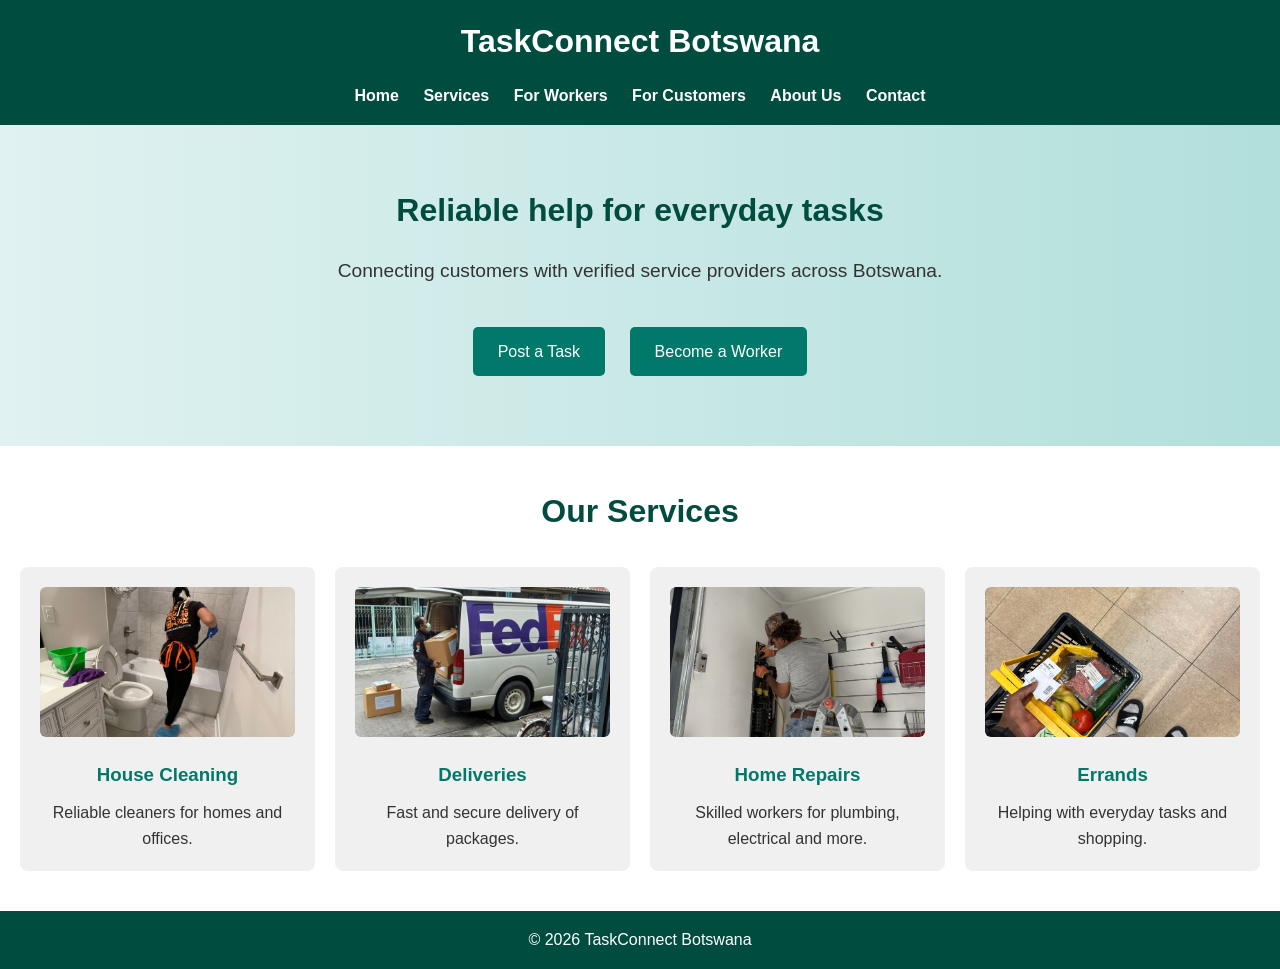
<file: index.html>
<!DOCTYPE html>
<html lang="en">
<head>
  <meta charset="UTF-8">
  <title>TaskConnect Botswana</title>
  <link rel="stylesheet" href="style.css">
</head>
<body>
  <header>
    <h1>TaskConnect Botswana</h1>
    <nav>
      <a href="index.html">Home</a>
      <a href="services.html">Services</a>
      <a href="workers.html">For Workers</a>
      <a href="customers.html">For Customers</a>
      <a href="about.html">About Us</a>
      <a href="contact.html">Contact</a>
    </nav>
  </header>

  <section class="hero">
    <h2>Reliable help for everyday tasks</h2>
    <p>Connecting customers with verified service providers across Botswana.</p>
    <a class="btn" href="services.html">Post a Task</a>
    <a class="btn" href="workers.html">Become a Worker</a>
  </section>

  <!-- Services Section -->
  <section class="services">
    <h2>Our Services</h2>
    <div class="service-grid">
      <div class="service-card">
        <img src="Cleaning.jpg" alt="House Cleaning">
        <h3>House Cleaning</h3>
        <p>Reliable cleaners for homes and offices.</p>
      </div>
      <div class="service-card">
        <img src="Ordering and Delivery for Love-Inspired Home Décor _ Human Touch Official.jpg" alt="Delivery Services">
        <h3>Deliveries</h3>
        <p>Fast and secure delivery of packages.</p>
      </div>
      <div class="service-card">
        <img src="Electrician_.jpg" alt="Home Repairs">
        <h3>Home Repairs</h3>
        <p>Skilled workers for plumbing, electrical and more.</p>
      </div>
      <div class="service-card">
        <img src="groceries aesthetic.jpg" alt="Errand Services">
        <h3>Errands</h3>
        <p>Helping with everyday tasks and shopping.</p>
      </div>
    </div>
  </section>

  <footer>
    <p>&copy; 2026 TaskConnect Botswana</p>
  </footer>
</body>
</html>
</file>
<file: style.css>
/* General Reset */

* {

  margin: 0;

  padding: 0;

  box-sizing: border-box;

}
 
/* Body Styling */

html, body {

  height: 100%;

}
 
body {

  display: flex;

  flex-direction: column;

  font-family: Arial, sans-serif;

  line-height: 1.6;

  background-color: #f9f9f9;

  color: #333;

}
 
/* Header */

header {

  background: #004d40;

  color: white;

  padding: 1em;

  text-align: center;

}
 
header h1 {

  margin-bottom: 0.5em;

}
 
nav {

  margin-top: 0.5em;

}
 
nav a {

  margin: 0 10px;

  color: white;

  text-decoration: none;

  font-weight: bold;

}
 
nav a:hover {

  text-decoration: underline;

}
 
/* Hero Section */

.hero {

  text-align: center;

  padding: 60px 20px;

  background: linear-gradient(to right, #e0f2f1, #b2dfdb);

  flex: 1;

}
 
.hero h2 {

  font-size: 2em;

  margin-bottom: 20px;

  color: #004d40;

}
 
.hero p {

  font-size: 1.2em;

  margin-bottom: 30px;

}
 
.btn {

  display: inline-block;

  margin: 10px;

  padding: 12px 25px;

  background: #00796b;

  color: white;

  text-decoration: none;

  border-radius: 5px;

  transition: background 0.3s ease;

}
 
.btn:hover {

  background: #004d40;

}
 
/* Services Section */

.services {

  padding: 40px 20px;

  text-align: center;

  background: #ffffff;

}
 
.services h2 {

  font-size: 2em;

  color: #004d40;

  margin-bottom: 30px;

}
 
.service-grid {

  display: grid;

  grid-template-columns: repeat(auto-fit, minmax(220px, 1fr));

  gap: 20px;

}
 
.service-card {

  background: #f0f0f0;

  border-radius: 8px;

  padding: 20px;

  transition: transform 0.3s ease, box-shadow 0.3s ease;

}
 
.service-card:hover {

  transform: translateY(-5px);

  box-shadow: 0 4px 12px rgba(0,0,0,0.15);

}
 
.service-card img {

  width: 100%;

  height: 150px;

  object-fit: cover;

  border-radius: 6px;

  margin-bottom: 15px;

}
 
.service-card h3 {

  color: #00796b;

  margin-bottom: 10px;

}
 
/* Footer */

footer {

  background: #004d40;

  color: white;

  text-align: center;

  padding: 1em;

  margin-top: auto;

}
 
/* Responsive Fixes */

@media (max-width: 768px) {

  nav a {

    display: block;

    margin: 8px 0;

  }
 
  .hero h2 {

    font-size: 1.6em;

  }
 
  .hero p {

    font-size: 1em;

  }
 
  .btn {

    padding: 10px 20px;

  }

}
</file>
